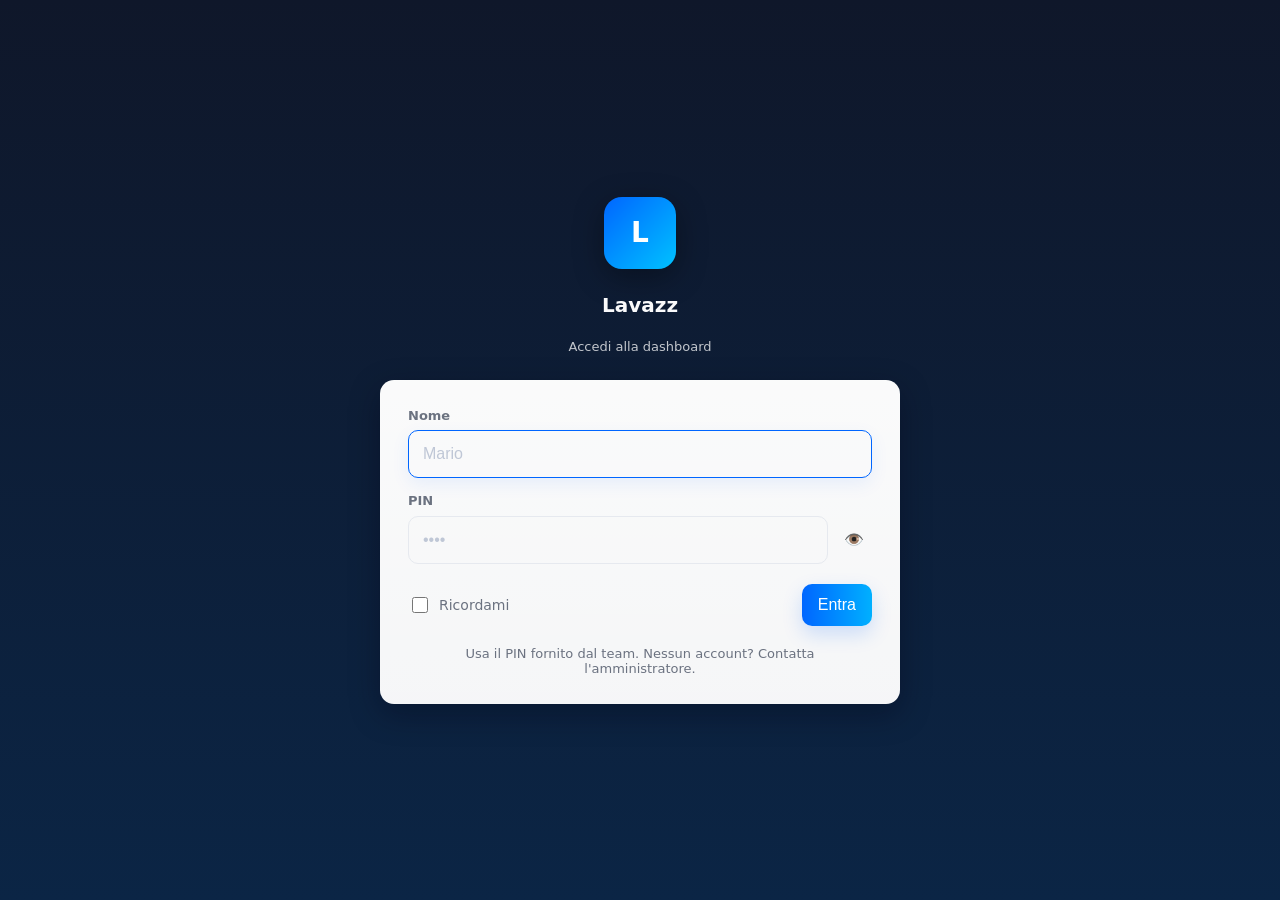
<file: index.html>
<!DOCTYPE html>
<html lang="it">
<head>
  <meta charset="utf-8">
  <meta name="viewport" content="width=device-width, initial-scale=1.0">
  <title>Accedi — Lavazz</title>
  <link rel="stylesheet" href="css/login.css">
</head>
<body>
  <main class="page">
    <div class="brand">
      <!-- Sustituye por tu logo si quieres -->
      <div class="logo" aria-hidden="true">L</div>
      <h1 class="brand-title">Lavazz</h1>
      <p class="brand-sub">Accedi alla dashboard</p>
    </div>

    <form id="login-form" class="login-card" autocomplete="on" novalidate>
      <div class="field">
        <label for="login-name" class="label">Nome</label>
        <input id="login-name" name="name" type="text" inputmode="text" autocomplete="name"
               placeholder="Mario" required aria-required="true" />
      </div>

      <div class="field">
        <label for="login-pin" class="label">PIN</label>
        <div class="input-row">
          <input id="login-pin" name="pin" type="password" inputmode="numeric" autocomplete="one-time-code"
                 placeholder="••••" required aria-required="true" pattern="\d{4,}" />
          <button type="button" id="toggle-pin" class="icon-btn" aria-label="Mostra PIN" title="Mostra PIN">👁️</button>
        </div>
      </div>

      <div class="controls">
        <label class="remember">
          <input id="remember" type="checkbox" />
          Ricordami
        </label>

        <button id="login-button" class="primary" type="submit" aria-live="polite">
          Entra
        </button>
      </div>

      <div id="login-error" role="status" aria-live="assertive" class="error" hidden></div>

      <div class="hint">Usa il PIN fornito dal team. Nessun account? Contatta l'amministratore.</div>
    </form>
  </main>

  <script src="js/login.js" defer></script>
</body>
</html>
</file>
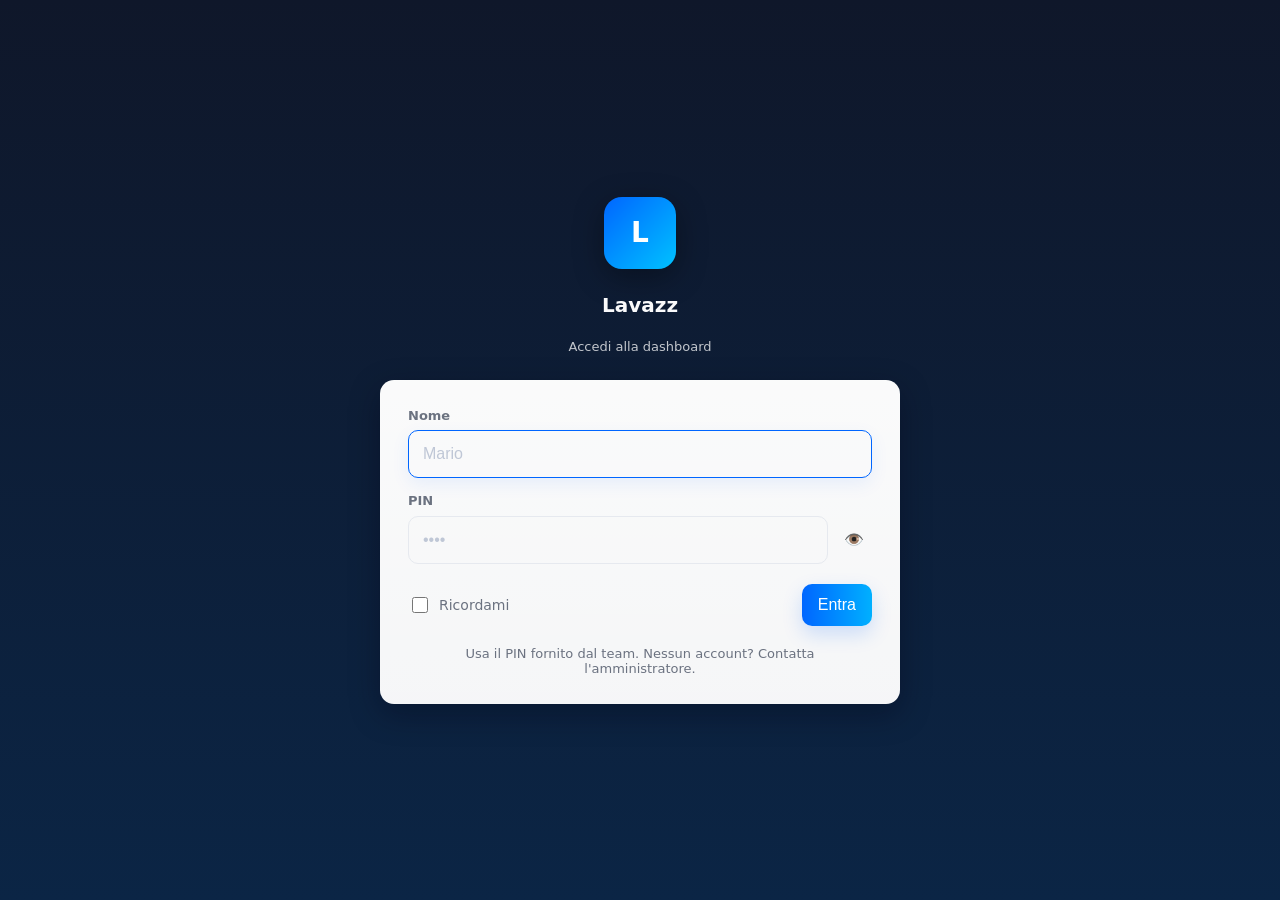
<file: app.html>
<!DOCTYPE html>
<html lang="es">
<head>
  <meta charset="UTF-8" />
  <meta name="viewport" content="width=device-width, initial-scale=1.0" />
  <title>Negocios Encontrados</title>
  <link rel="stylesheet" href="css/app.css" />
</head>
<body>
  <header class="site-header">
    <div class="container">
      <div class="brand">
        <div class="brand-logo" aria-hidden="true">L</div>
        <div>
          <h1 class="site-title">Negozi Trovati</h1>
          <p class="site-sub">Splora, chiama e registra</p>
        </div>
      </div>

      <div class="controls">
        <input id="search" class="search" type="search" placeholder="Buscar por nombre o dirección" />
      </div>
    </div>
  </header>

  <main class="container main">
    <section id="results" class="grid" aria-live="polite"></section>
  </main>

  <!-- popup menu: se crea dinámicamente por js -->
  <!--DAI fai sto refresh-->
  <script src="js/app.js"></script>
</body>
</html>
</file>
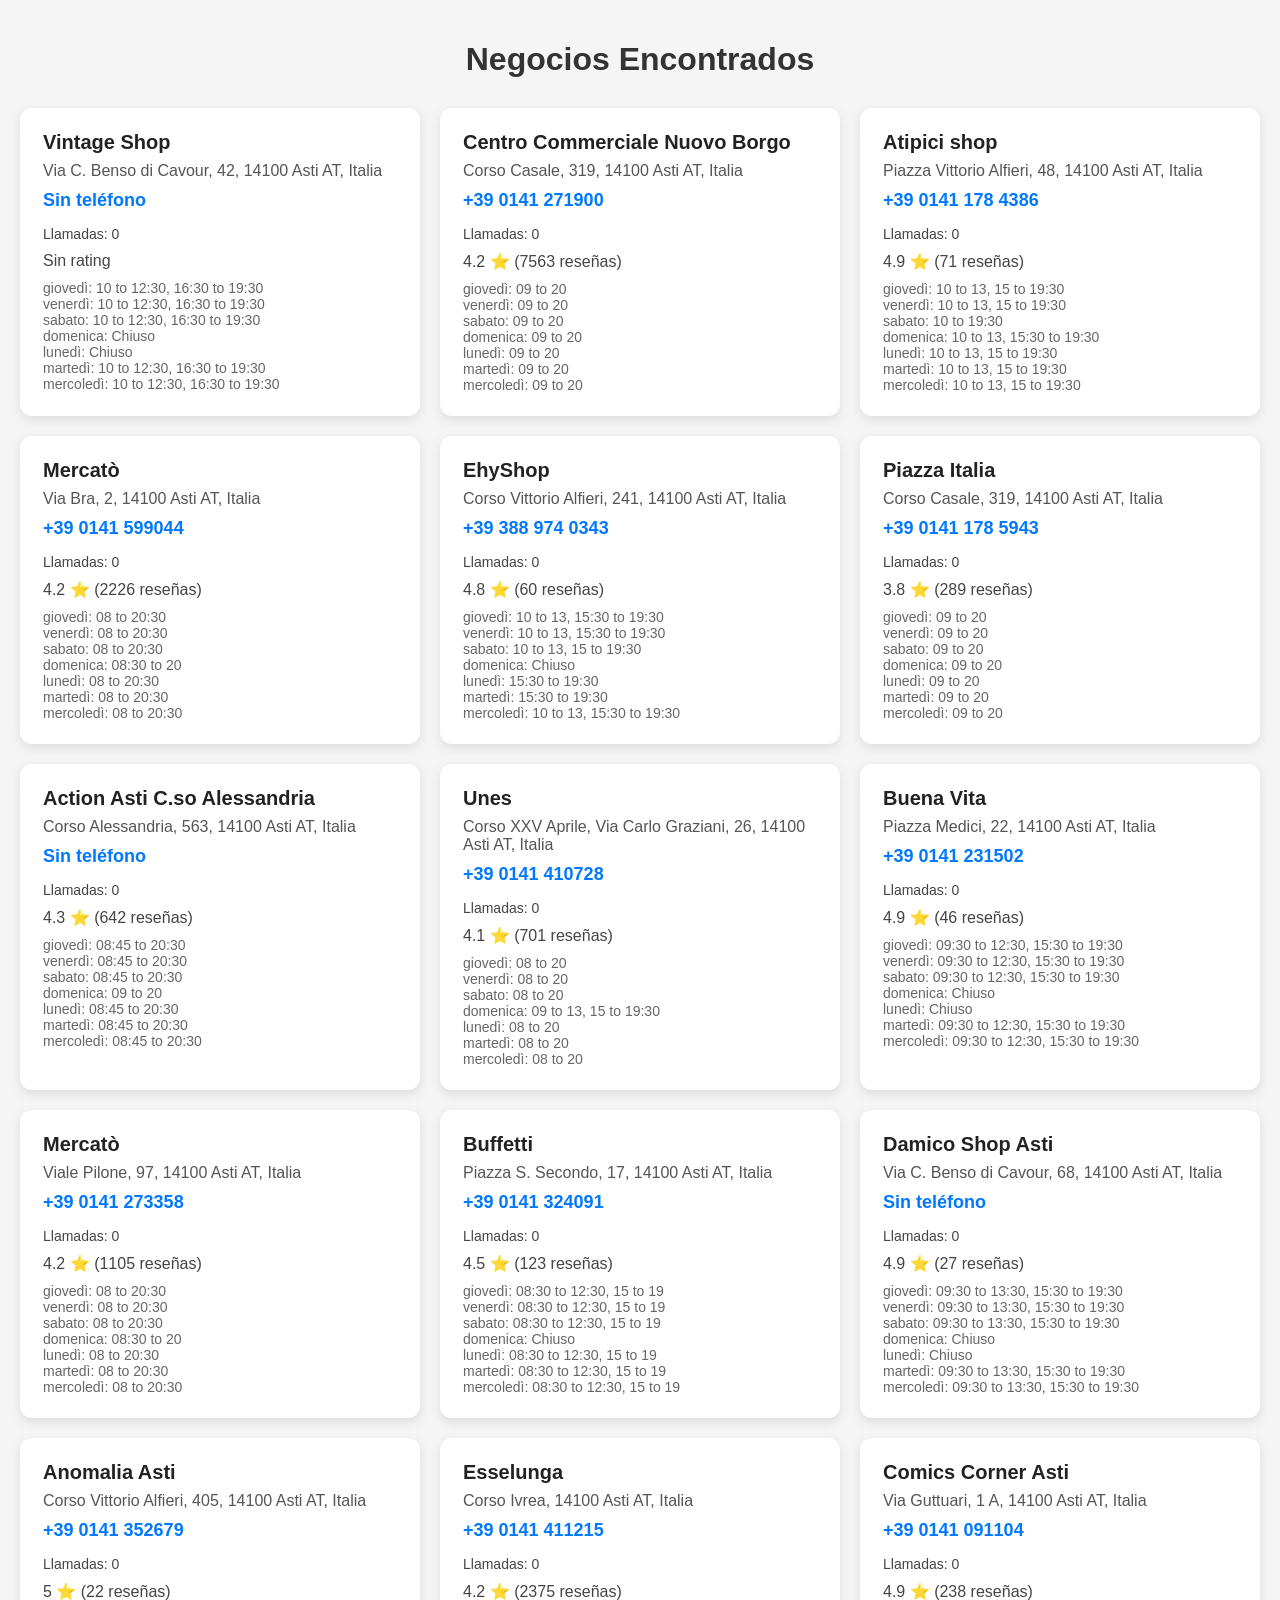
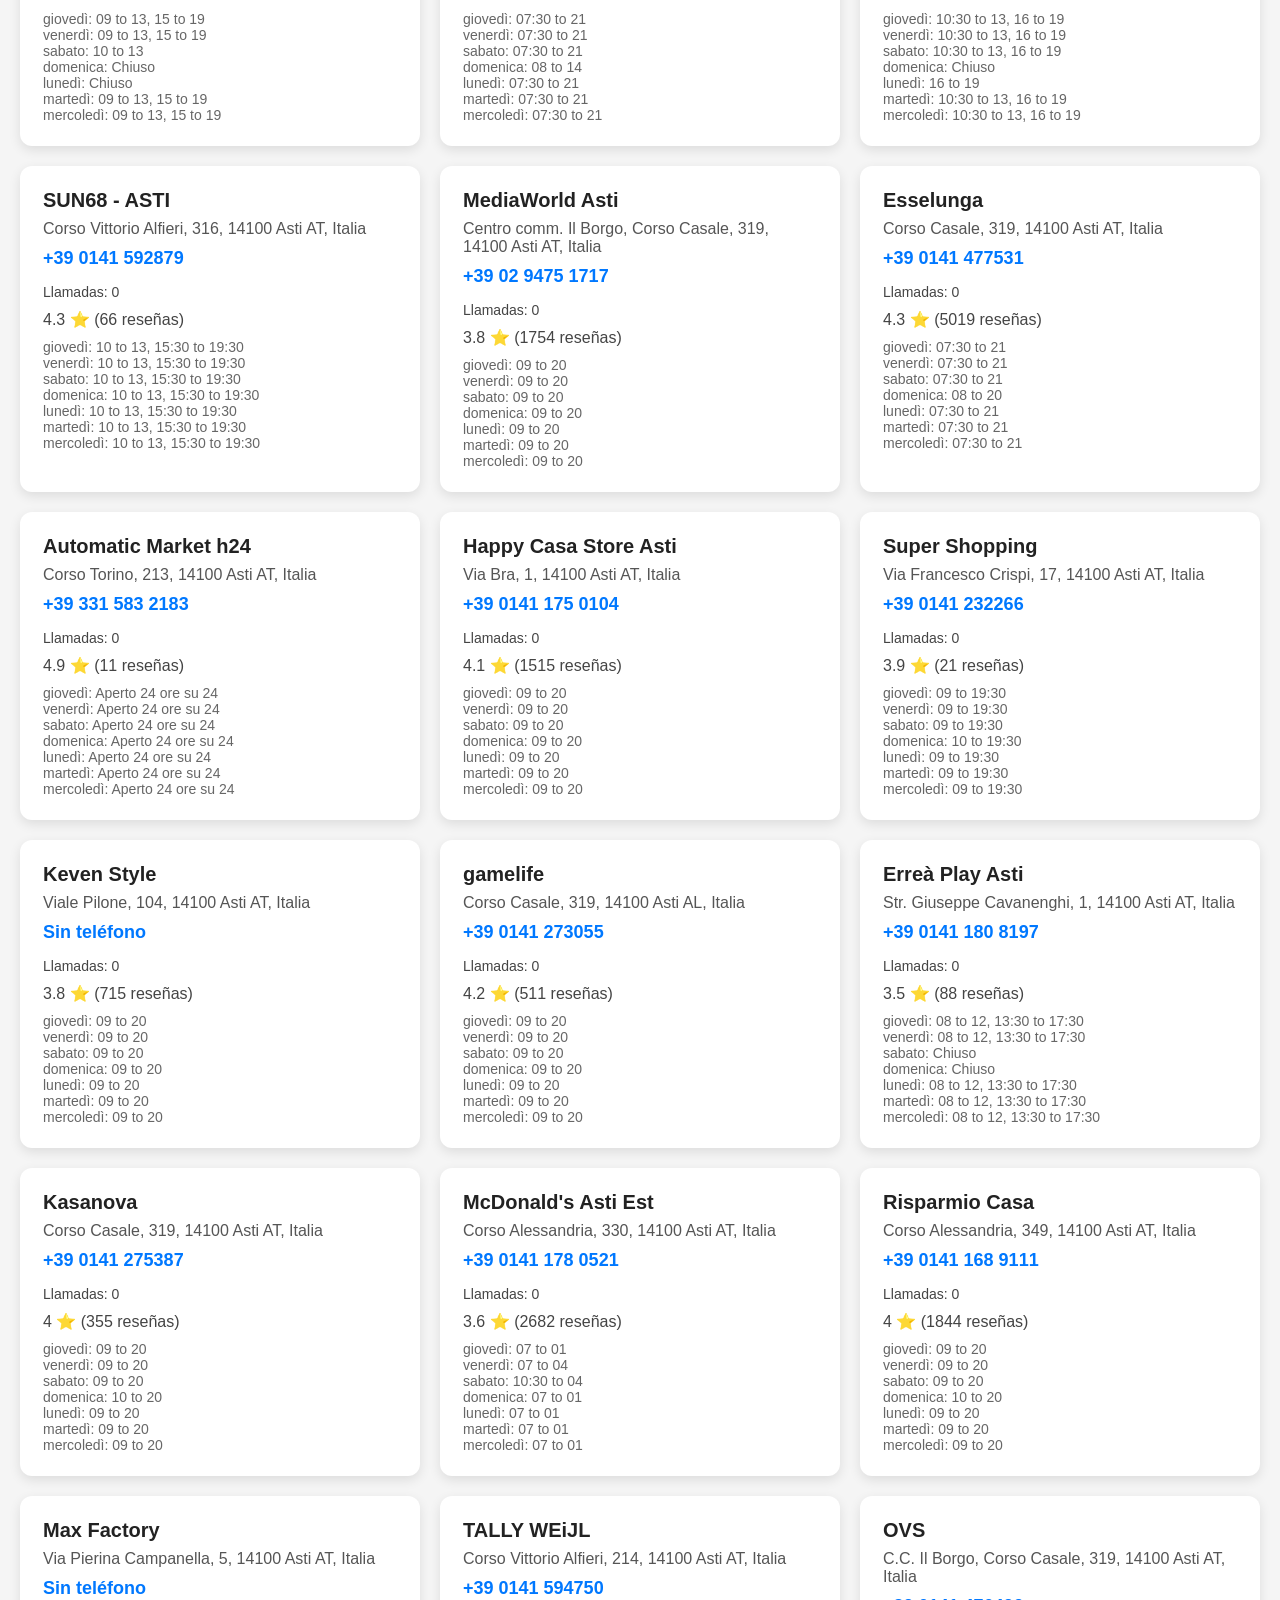
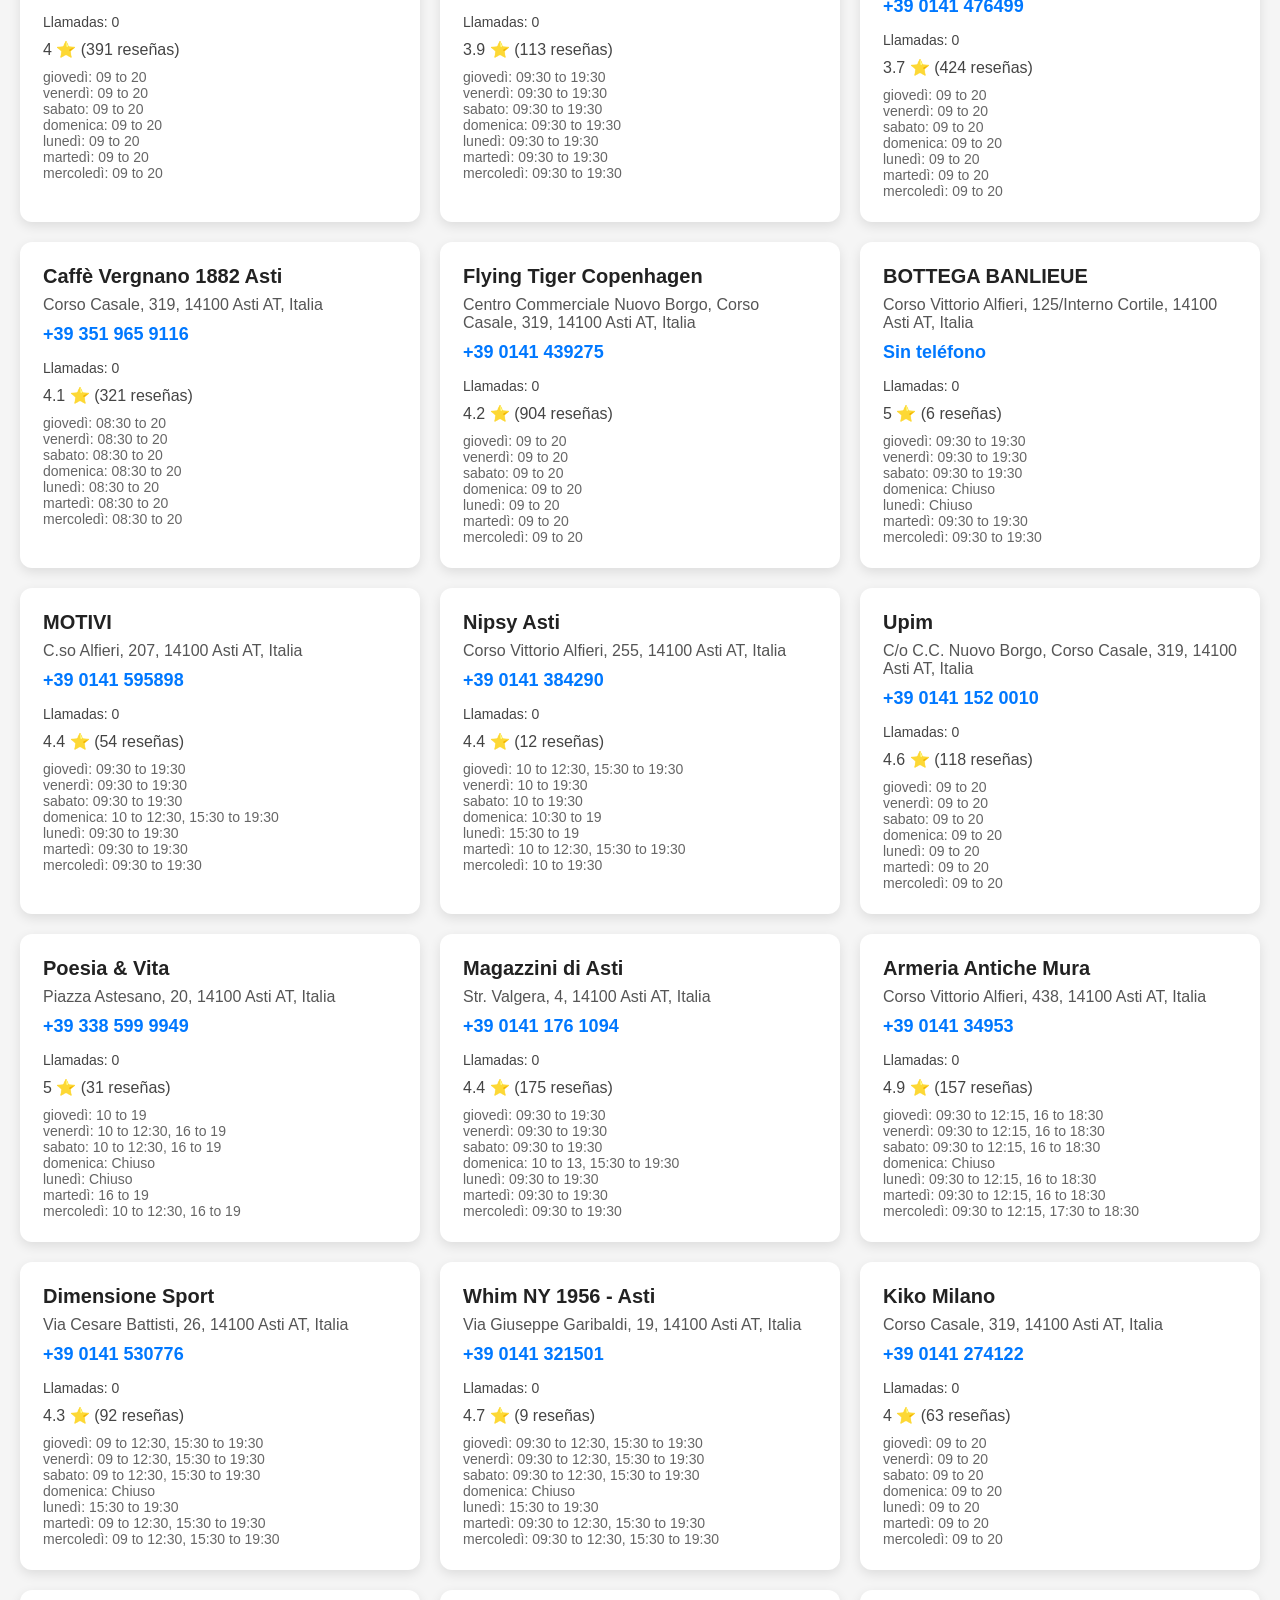
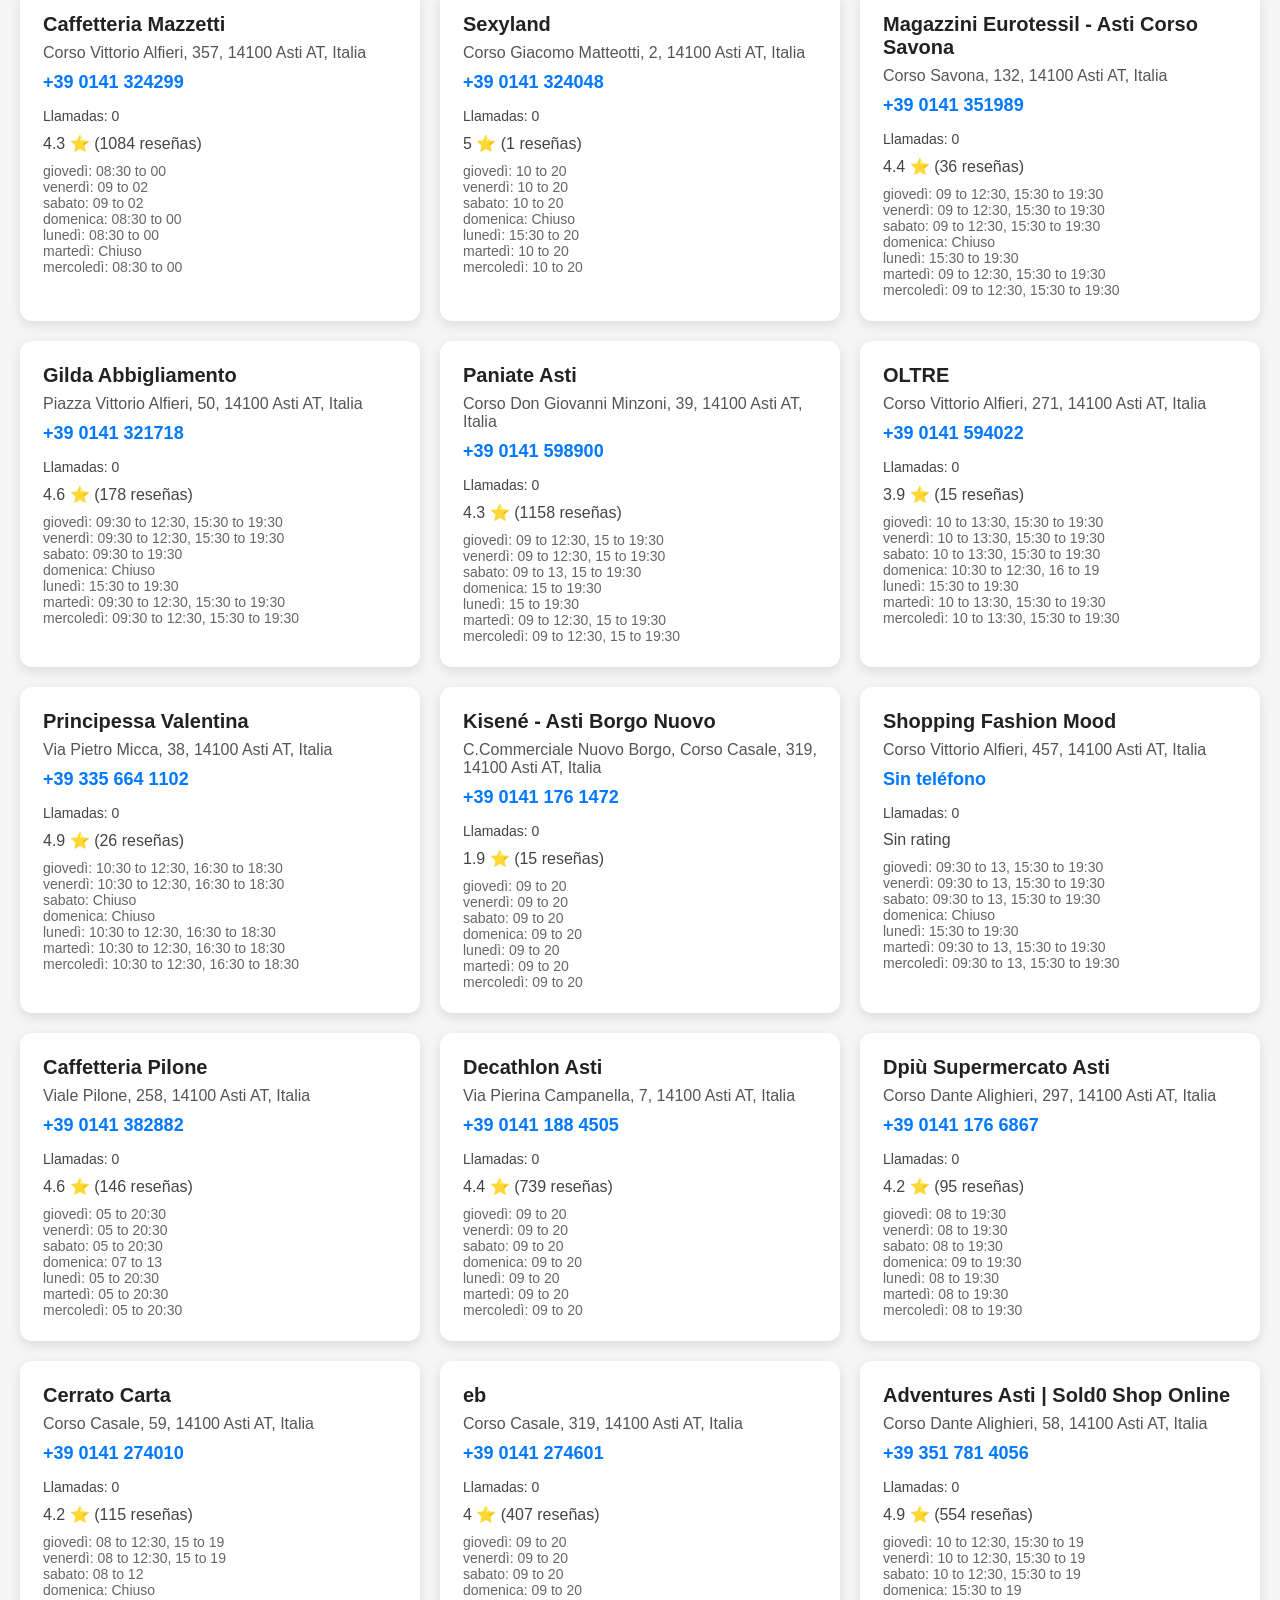
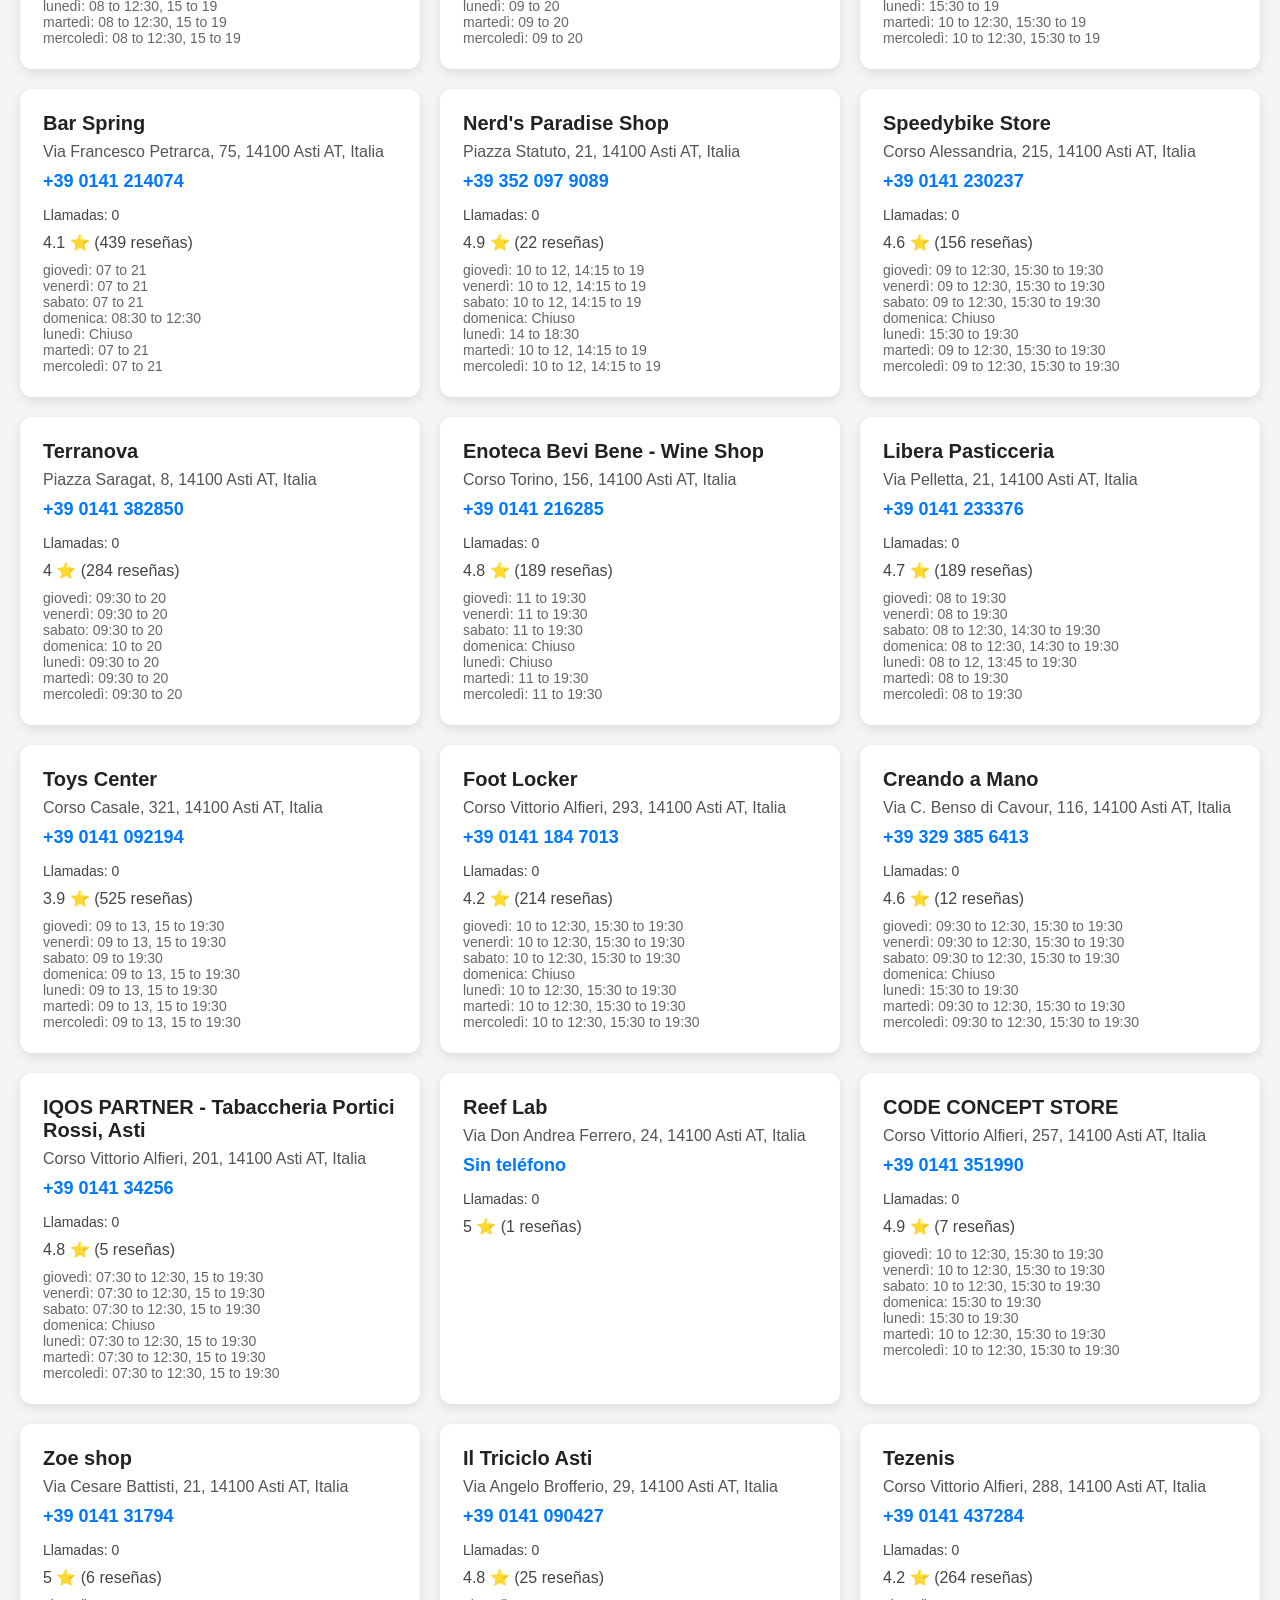
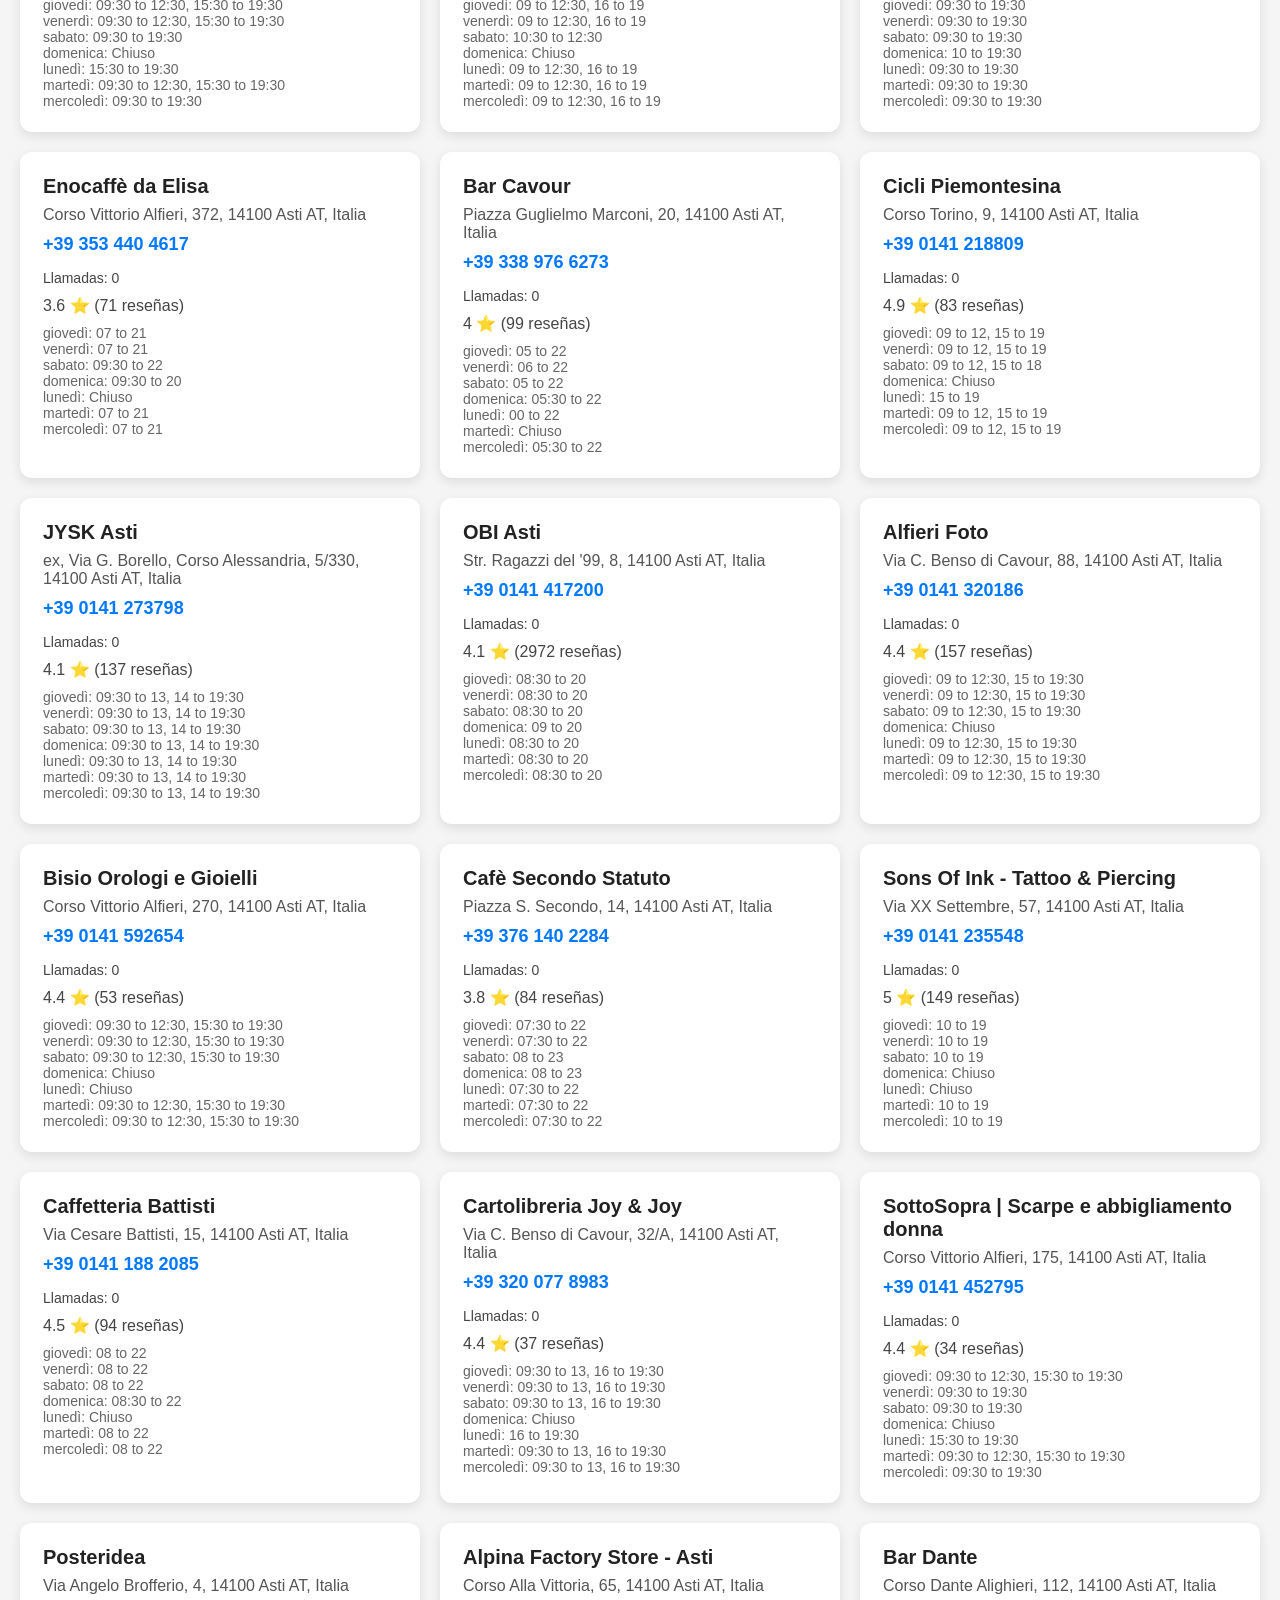
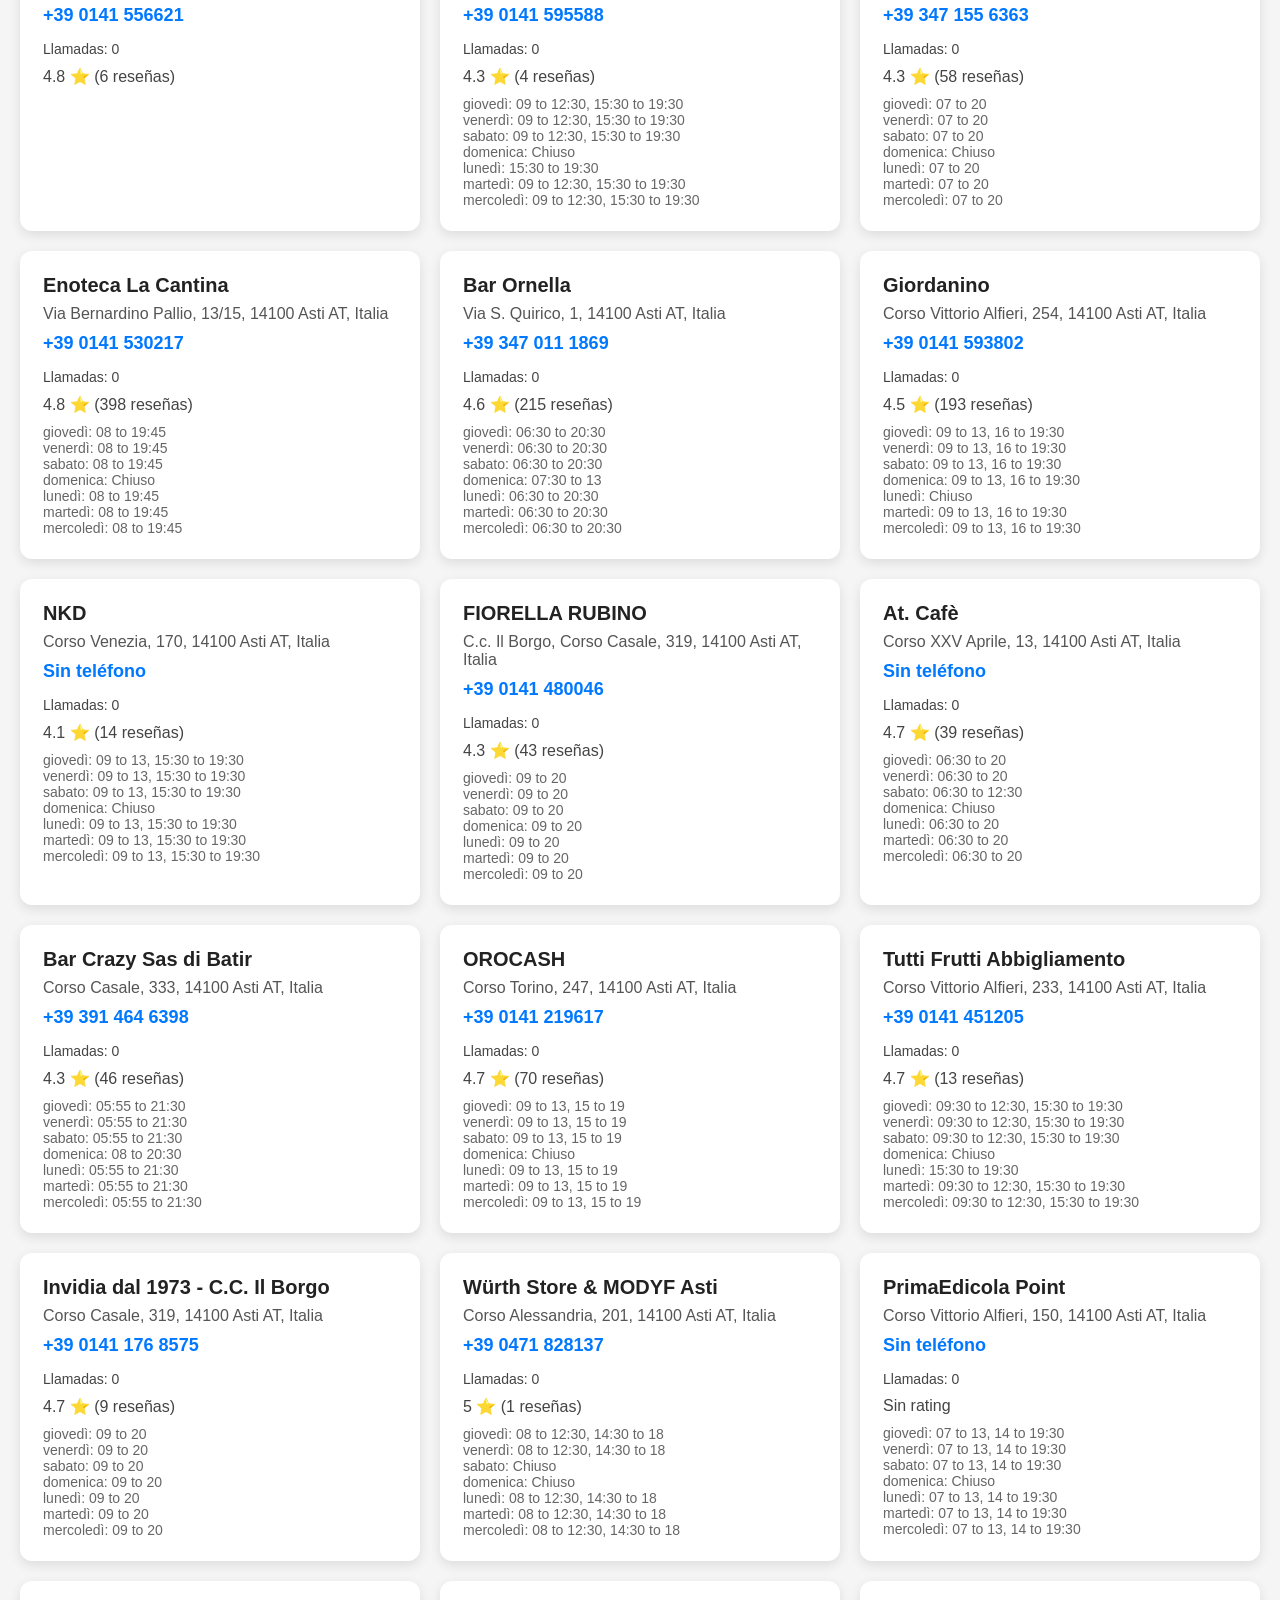
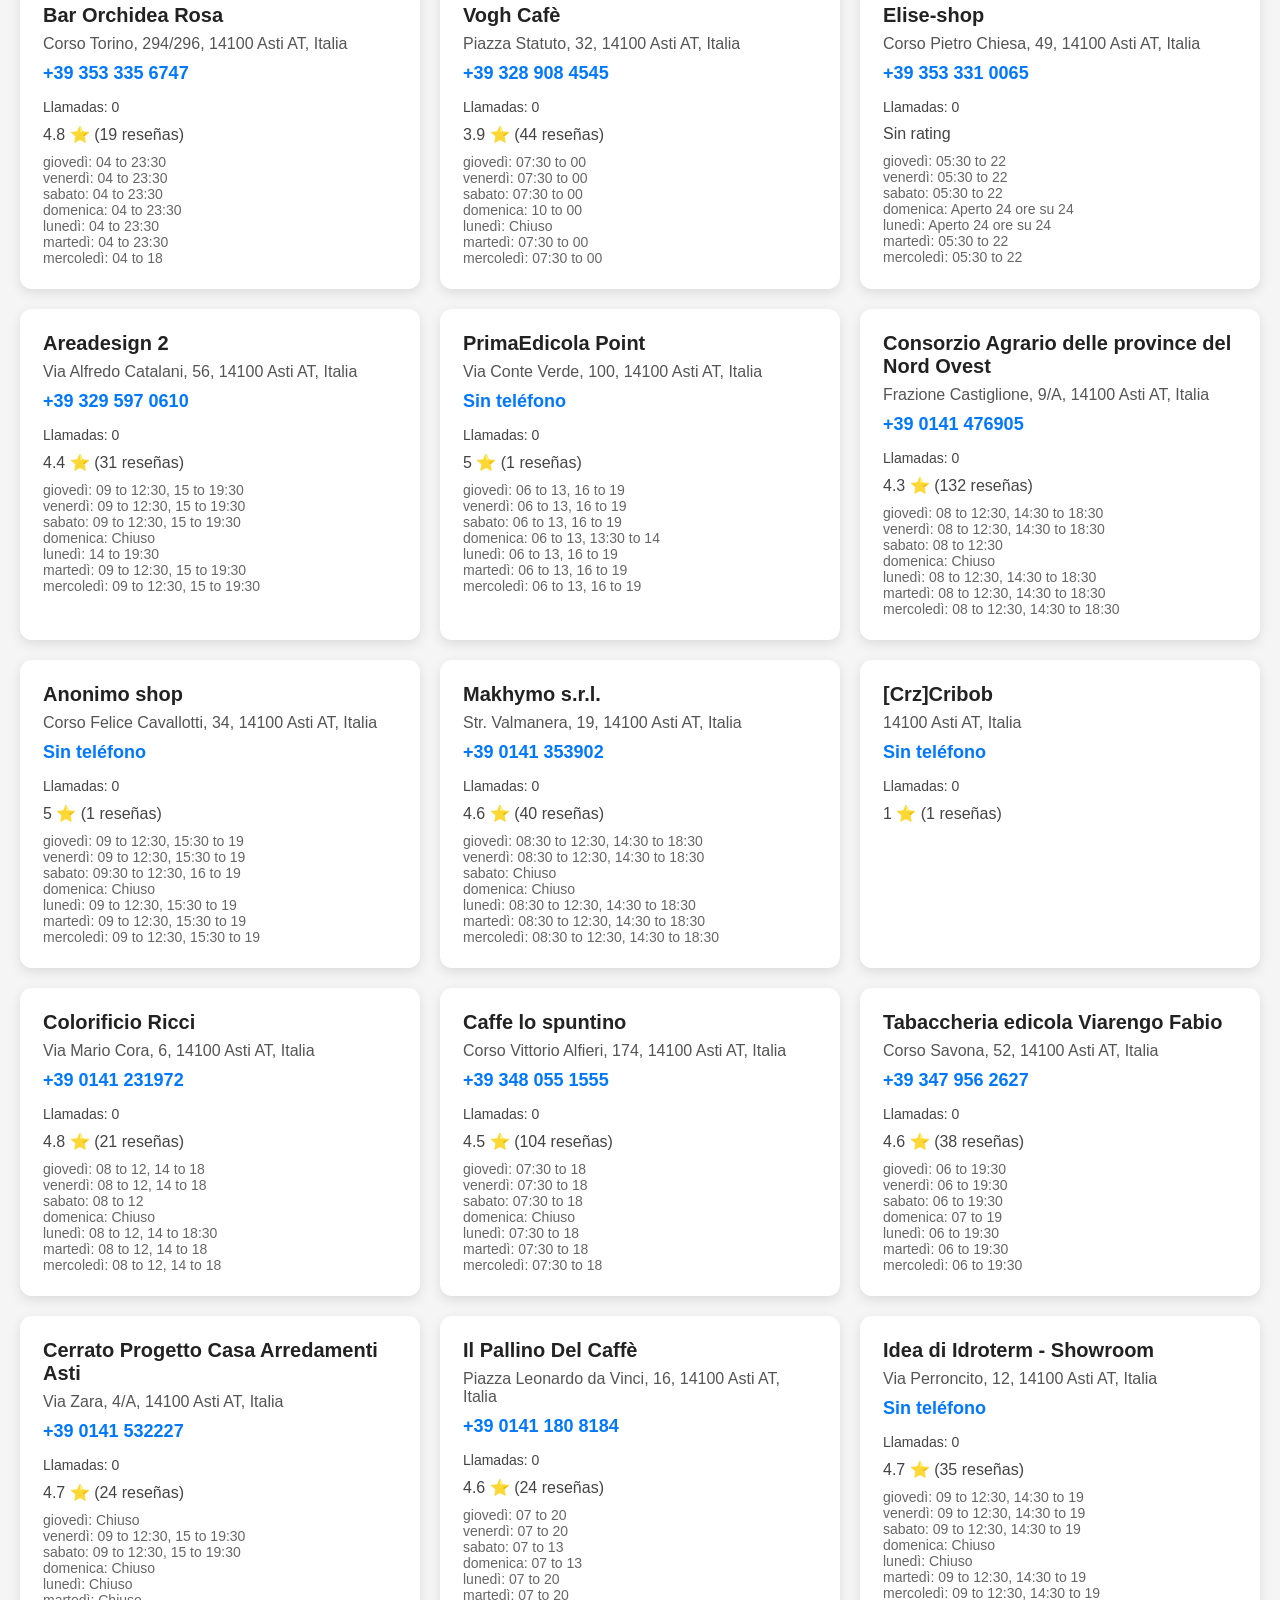
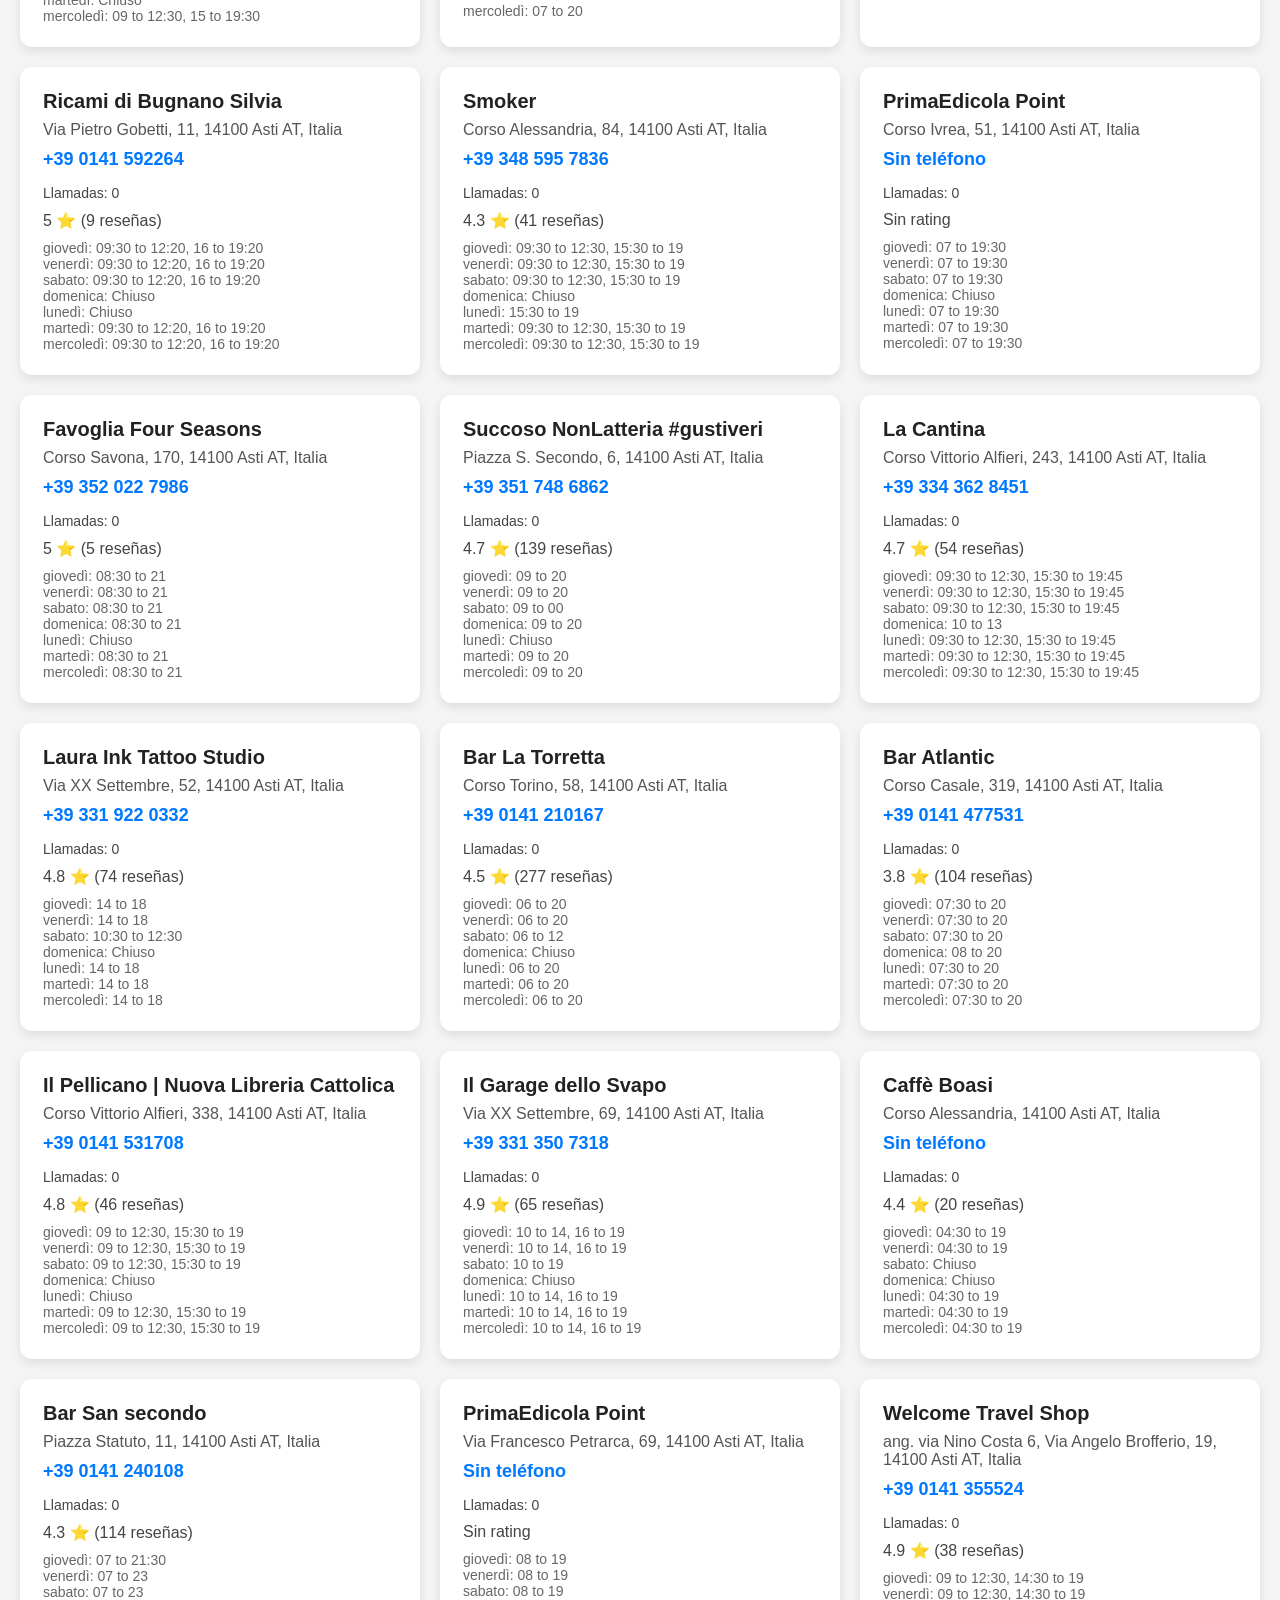
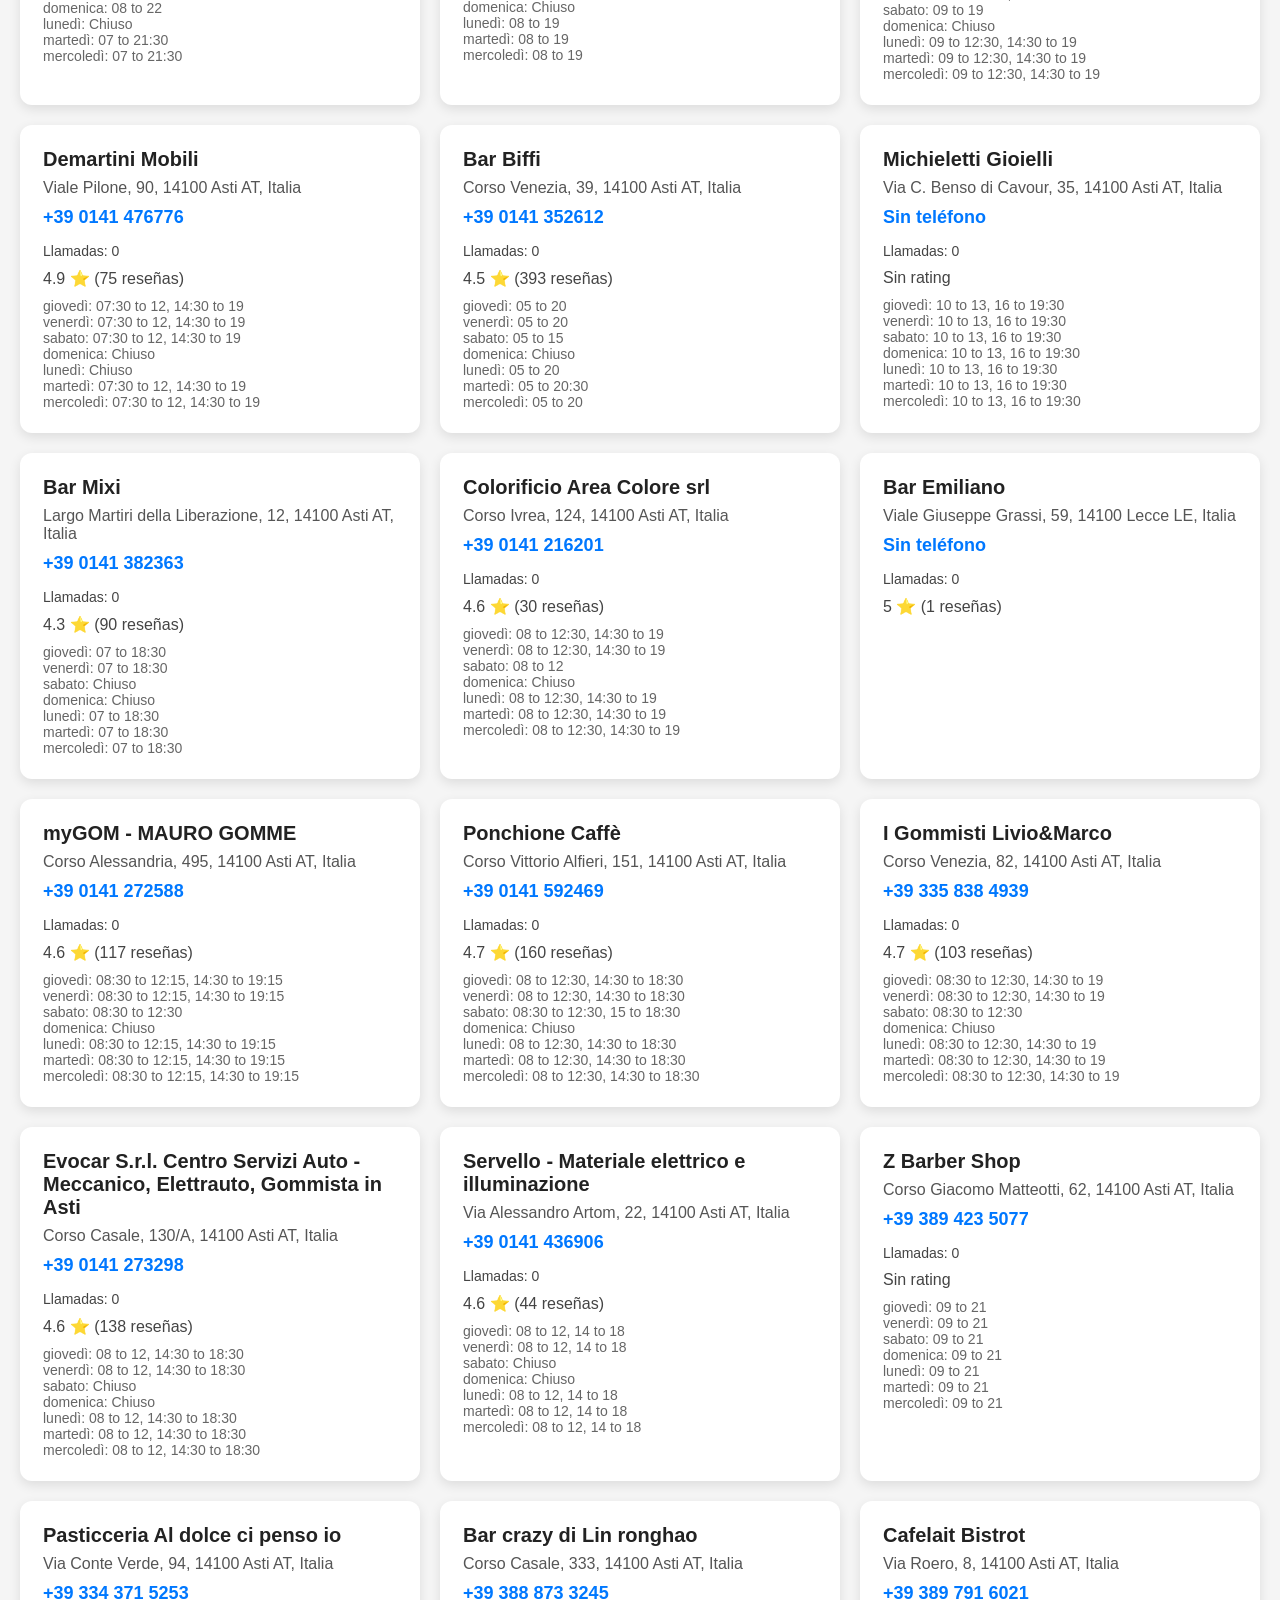
<file: home.html>
<!DOCTYPE html>
<html lang="es">
<head>
    <meta charset="UTF-8">
    <title>Negocios Encontrados</title>
    <style>
        body {
            font-family: Arial, sans-serif;
            background: #f5f5f5;
            margin: 0;
            padding: 20px;
        }

        h1 {
            text-align: center;
            color: #333;
            margin-bottom: 30px;
        }

        .container {
            display: grid;
            grid-template-columns: repeat(auto-fill, minmax(320px, 1fr));
            gap: 20px;
        }

        .card {
            background: white;
            padding: 20px;
            border-radius: 12px;
            box-shadow: 0 4px 12px rgba(0,0,0,0.1);
            transition: 0.2s;
            border: 3px solid transparent;
        }

        .card:hover {
            transform: scale(1.02);
        }

        .card.convencido {
            border-color: #2ecc71 !important; /* verde */
        }

        .card.rechazado {
            border-color: #e74c3c !important; /* rojo */
        }

        .title {
            font-size: 20px;
            font-weight: bold;
            color: #222;
            margin-bottom: 8px;
        }

        .address {
            color: #555;
            margin-bottom: 10px;
        }

        .phone {
            font-size: 18px;
            font-weight: bold;
            color: #0078ff;
            cursor: pointer;
            margin-bottom: 10px;
            display: inline-block;
        }

        .rating {
            margin-top: 10px;
            color: #444;
        }

        .hours {
            margin-top: 10px;
            font-size: 14px;
            color: #666;
            white-space: pre-line;
        }

        .popup-menu {
            position: absolute;
            background: white;
            border-radius: 10px;
            box-shadow: 0 4px 12px rgba(0,0,0,0.2);
            padding: 10px;
            z-index: 9999;
            display: flex;
            flex-direction: column;
            gap: 8px;
        }

        .popup-menu button {
            padding: 8px 12px;
            border: none;
            border-radius: 6px;
            cursor: pointer;
            font-size: 15px;
        }

        .popup-menu button:hover {
            background: #eee;
        }

        .call-counter {
            margin-top: 5px;
            font-size: 14px;
            color: #444;
        }
    </style>
</head>
<body>

<h1>Negocios Encontrados</h1>

<div class="container" id="results"></div>

<script>
    async function loadData() {
        const response = await fetch("resultados.json");
        const data = await response.json();

        const container = document.getElementById("results");

        data.forEach(item => {
            const card = document.createElement("div");
            card.className = "card";

            const title = item.title || "Sin nombre";
            const phone = item.phone || "Sin teléfono";
            const address = item.address || "Sin dirección";
            const rating = item.totalScore 
                ? `${item.totalScore} ⭐ (${item.reviewsCount || 0} reseñas)` 
                : "Sin rating";

            let hours = "";
            if (item.openingHours) {
                hours = item.openingHours
                    .map(h => `${h.day}: ${h.hours}`)
                    .join("\n");
            }

            const phoneId = item.placeId || item.title.replace(/\s+/g, "_");

            const callCount = localStorage.getItem(`calls_${phoneId}`) || 0;

            card.innerHTML = `
                <div class="title">${title}</div>
                <div class="address">${address}</div>

                <div class="phone" data-phone="${phone}" data-id="${phoneId}">
                    ${phone}
                </div>

                <div class="call-counter" id="counter_${phoneId}">
                    Llamadas: ${callCount}
                </div>

                <div class="rating">${rating}</div>
                <div class="hours">${hours}</div>
            `;

            container.appendChild(card);

            // Aplicar color si ya tiene estado guardado
            applyStatusColor(phoneId);
        });

        // Activar eventos después de crear los elementos
        document.querySelectorAll(".phone").forEach(el => {
            el.addEventListener("click", function (e) {
                e.stopPropagation();
                openMenu(this.dataset.phone, this.dataset.id, this);
            });
        });
    }

    function openMenu(phone, id, element) {
        closeExistingMenus();

        const menu = document.createElement("div");
        menu.className = "popup-menu";

        menu.innerHTML = `
            <button onclick="callNumber('${phone}', '${id}')">📞 Llamar</button>
            <button onclick="markStatus('${id}', 'convencido')">✔️ Convencido</button>
            <button onclick="markStatus('${id}', 'rechazado')">❌ Rechazado</button>
        `;

        document.body.appendChild(menu);

        const rect = element.getBoundingClientRect();
        menu.style.top = rect.bottom + "px";
        menu.style.left = rect.left + "px";

        setTimeout(() => {
            document.addEventListener("click", closeExistingMenus, { once: true });
        }, 100);
    }

    function closeExistingMenus() {
        document.querySelectorAll(".popup-menu").forEach(m => m.remove());
    }

    function callNumber(phone, id) {
        incrementCounter(id);
        saveHistory(id, "Llamada");
        window.location.href = `tel:${phone}`;
        closeExistingMenus();
    }

    function markStatus(id, status) {
        incrementCounter(id);
        saveHistory(id, status);

        localStorage.setItem(`status_${id}`, status);
        applyStatusColor(id);

        closeExistingMenus();
    }

    function applyStatusColor(id) {
        const status = localStorage.getItem(`status_${id}`);
        const card = document.querySelector(`[data-id="${id}"]`).closest(".card");

        card.classList.remove("convencido", "rechazado");

        if (status === "convencido") {
            card.classList.add("convencido");
        } else if (status === "rechazado") {
            card.classList.add("rechazado");
        }
    }

    function incrementCounter(id) {
        let count = parseInt(localStorage.getItem(`calls_${id}`) || "0");
        count++;
        localStorage.setItem(`calls_${id}`, count);
        document.getElementById(`counter_${id}`).innerText = `Llamadas: ${count}`;
    }

    function saveHistory(id, action) {
        const history = JSON.parse(localStorage.getItem("call_history") || "[]");

        history.push({
            id,
            action,
            timestamp: new Date().toLocaleString()
        });

        localStorage.setItem("call_history", JSON.stringify(history));
    }

    loadData();
</script>

</body>
</html>
</file>
<file: css/login.css>
:root{
  --bg-1: #0f172a;
  --bg-2: #0b2545;
  --card: #ffffff;
  --accent: #0066ff;
  --muted: #6b7280;
  --danger: #e11d48;
  --radius: 14px;
  --glass: rgba(255,255,255,0.06);
  --shadow: 0 10px 30px rgba(2,6,23,0.35);
  --max-width: 520px;
}

/* Reset minimal */
*{box-sizing:border-box}
html,body{height:100%}
body{
  margin:0;
  font-family: Inter, system-ui, -apple-system, "Segoe UI", Roboto, "Helvetica Neue", Arial;
  background: linear-gradient(180deg,var(--bg-1) 0%, var(--bg-2) 100%);
  color:#0b1220;
  -webkit-font-smoothing:antialiased;
  -moz-osx-font-smoothing:grayscale;
  display:flex;
  align-items:center;
  justify-content:center;
  padding:24px;
  min-height:100vh;
}

/* Page layout */
.page{
  width:100%;
  max-width:calc(var(--max-width) + 40px);
  display:grid;
  grid-template-columns: 1fr;
  gap:20px;
  align-items:start;
}

/* Brand area */
.brand{
  display:flex;
  align-items:center;
  gap:16px;
  color:rgba(255,255,255,0.95);
  margin-bottom:6px;
  justify-content:center;
  flex-direction:column;
  text-align:center;
}

.logo{
  width:72px;
  height:72px;
  border-radius:18px;
  background:linear-gradient(135deg,var(--accent),#00c2ff);
  display:flex;
  align-items:center;
  justify-content:center;
  color:white;
  font-weight:700;
  font-size:28px;
  box-shadow: 0 8px 30px rgba(0,0,0,0.35);
}

.brand-title{
  margin:8px 0 0;
  font-size:20px;
  color:rgba(255,255,255,0.98);
}

.brand-sub{
  margin:6px 0 0;
  color:rgba(255,255,255,0.75);
  font-size:13px;
}

/* Card */
.login-card{
  background: linear-gradient(180deg, rgba(255,255,255,0.98), rgba(255,255,255,0.96));
  border-radius: var(--radius);
  padding:28px;
  box-shadow: var(--shadow);
  width:100%;
  max-width:var(--max-width);
  margin:0 auto;
  display:flex;
  flex-direction:column;
  gap:14px;
}

/* Fields */
.field{display:flex;flex-direction:column;gap:8px}
.label{font-size:13px;color:var(--muted);font-weight:600}
input[type="text"], input[type="password"]{
  width:100%;
  padding:14px 14px;
  border-radius:10px;
  border:1px solid #e6e9ef;
  font-size:16px;
  outline:none;
  background:transparent;
  transition:box-shadow .15s, border-color .15s, transform .08s;
}
input::placeholder{color:#bfc7d6}

/* Input row for icon */
.input-row{display:flex;gap:8px;align-items:center}
.icon-btn{
  background:transparent;
  border:none;
  padding:8px;
  border-radius:8px;
  cursor:pointer;
  font-size:16px;
  display:inline-flex;
  align-items:center;
  justify-content:center;
}
.icon-btn:focus{outline:2px solid rgba(0,102,255,0.18);}

/* Focus states */
input:focus{
  border-color:var(--accent);
  box-shadow:0 6px 18px rgba(0,102,255,0.08);
  transform:translateY(-1px);
}

/* Controls */
.controls{
  display:flex;
  gap:12px;
  align-items:center;
  justify-content:space-between;
  margin-top:6px;
}
.remember{display:flex;align-items:center;gap:8px;color:var(--muted);font-size:14px}
.remember input{width:16px;height:16px}

/* Primary button */
button.primary{
  background:linear-gradient(90deg,var(--accent),#00b0ff);
  color:white;
  border:none;
  padding:12px 16px;
  border-radius:10px;
  font-size:16px;
  cursor:pointer;
  box-shadow:0 8px 20px rgba(0,102,255,0.18);
}
button.primary:active{transform:translateY(1px)}
button.primary[disabled]{opacity:.6;cursor:not-allowed}

/* Error */
.error{
  color:var(--danger);
  font-size:14px;
  margin-top:6px;
}

/* Hint */
.hint{font-size:13px;color:var(--muted);margin-top:6px;text-align:center}

/* Responsive: mobile full-height card */
@media (max-width:600px){
  body{padding:12px}
  .page{gap:12px}
  .brand{margin-bottom:0}
  .logo{width:64px;height:64px}
  .login-card{
    padding:22px;
    border-radius:14px;
    width:100%;
    max-width:100%;
    min-height: calc(100vh - 160px); /* ocupa casi todo el alto */
    display:flex;
    justify-content:center;
    flex-direction:column;
  }
  .brand-title{font-size:18px}
  .brand-sub{font-size:12px}
  input[type="text"], input[type="password"]{padding:16px;font-size:18px}
  button.primary{padding:16px;font-size:18px}
}

/* Reduced motion */
@media (prefers-reduced-motion: reduce){
  *{transition:none!important}
}
</file>
<file: css/app.css>
:root{
  --bg: #f5f5f5;
  --card: #ffffff;
  --accent: #0078ff;
  --muted: #6b7280;
  --success: #2ecc71;
  --danger: #e74c3c;
  --shadow: 0 6px 20px rgba(16,24,40,0.08);
  --radius: 12px;
  --container: 1200px;
  --gap: 20px;
  --max-card-width: 520px;
}

/* Reset / base */
*{box-sizing:border-box}
html,body{height:100%}
body{
  margin:0;
  font-family: Inter, system-ui, -apple-system, "Segoe UI", Roboto, Arial;
  background: var(--bg);
  color:#0b1220;
  -webkit-font-smoothing:antialiased;
  -moz-osx-font-smoothing:grayscale;
  line-height:1.35;
}

/* Container */
.container{
  width:100%;
  max-width:var(--container);
  margin:0 auto;
  padding:20px;
}

/* Header */
.site-header{
  background: linear-gradient(90deg, rgba(255,255,255,0.6), rgba(255,255,255,0.4));
  border-bottom: 1px solid rgba(11,18,32,0.04);
  backdrop-filter: blur(6px);
}
.site-header .container{
  display:flex;
  gap:16px;
  align-items:center;
  justify-content:space-between;
  padding:18px 20px;
}
.brand{display:flex;gap:14px;align-items:center}
.brand-logo{
  width:56px;height:56px;border-radius:10px;
  background:linear-gradient(135deg,var(--accent),#00b0ff);
  color:white;font-weight:700;font-size:22px;
  display:flex;align-items:center;justify-content:center;box-shadow:0 8px 24px rgba(0,112,255,0.12);
}
.site-title{margin:0;font-size:18px;font-weight:700}
.site-sub{margin:2px 0 0;font-size:13px;color:var(--muted)}

/* Search */
.search{
  width:360px;
  max-width:40vw;
  min-width:180px;
  padding:10px 14px;
  border-radius:10px;
  border:1px solid rgba(11,18,32,0.06);
  font-size:15px;
  outline:none;
  box-shadow:0 6px 18px rgba(2,6,23,0.02);
}
.search:focus{box-shadow:0 8px 24px rgba(0,112,255,0.08);border-color:var(--accent)}

/* Main grid */
.main{padding:18px 20px}
.grid{
  display:grid;
  grid-template-columns: repeat(auto-fill, minmax(280px, 1fr));
  gap: var(--gap);
  align-items:start;
}

/* Card */
.card{
  background:var(--card);
  border-radius:var(--radius);
  padding:18px;
  box-shadow:var(--shadow);
  border: 2px solid transparent;
  transition: transform .12s ease, box-shadow .12s ease, border-color .12s ease;
  display:flex;
  flex-direction:column;
  gap:10px;
  min-height:120px;
}
.card:hover{ transform: translateY(-6px); box-shadow: 0 18px 40px rgba(16,24,40,0.12) }

.card.convencido{ border-color: rgba(46,204,113,0.18); box-shadow: 0 12px 30px rgba(46,204,113,0.06) }
.card.rechazado{ border-color: rgba(231,76,60,0.12); box-shadow: 0 12px 30px rgba(231,76,60,0.04) }

.title{ font-size:16px; font-weight:700; color:#0b1220; margin:0 }
.address{ font-size:13px; color:var(--muted); margin-top:2px; overflow:hidden; text-overflow:ellipsis; white-space:nowrap }
.row{ display:flex; align-items:center; gap:10px; justify-content:space-between; margin-top:6px }

/* Phone */
.phone{
  color:var(--accent);
  font-weight:700;
  cursor:pointer;
  font-size:15px;
  display:inline-flex;
  align-items:center;
  gap:8px;
}
.phone .phone-icon{ font-size:14px; opacity:0.95 }

/* Rating / meta */
.meta{ font-size:13px; color:#444; display:flex; gap:10px; align-items:center }
.badge{
  background: rgba(0,120,255,0.08);
  color: var(--accent);
  padding:6px 8px;
  border-radius:8px;
  font-weight:600;
  font-size:13px;
}

/* Calls & history */
.calls{ font-size:14px; color:#222; font-weight:600 }
.history{ font-size:13px; color:var(--muted) }

/* Popup menu (positioned by JS) */
.popup-menu{
  position: fixed;
  background: white;
  padding:12px;
  border-radius:10px;
  box-shadow: 0 12px 30px rgba(2,6,23,0.18);
  display:flex;
  flex-direction:column;
  gap:8px;
  z-index:9999;
  width:220px;
}
.popup-menu button{
  padding:10px 12px;
  border-radius:8px;
  border:none;
  background:transparent;
  text-align:left;
  font-size:15px;
  cursor:pointer;
}
.popup-menu button:hover{ background: #f3f6ff }

/* Status chips */
.chips{ display:flex; gap:8px; align-items:center }
.chip{
  padding:6px 8px; border-radius:8px; font-size:13px; font-weight:600;
}
.chip.conv{ background: rgba(46,204,113,0.12); color:var(--success) }
.chip.rej{ background: rgba(231,76,60,0.08); color:var(--danger) }

/* Empty state */
.empty{
  text-align:center;
  padding:40px;
  color:var(--muted);
  font-size:15px;
}

/* Responsive tweaks */
@media (max-width: 900px){
  .search{ max-width:260px }
  .container{ padding:12px }
  .card{ padding:14px }
}
@media (max-width: 600px){
  .site-header .container{ flex-direction:column; gap:12px; align-items:stretch }
  .brand{ flex-direction:row; justify-content:flex-start; gap:12px }
  .search{ width:100%; max-width:100% }
  .grid{ grid-template-columns: 1fr; gap:14px }
  .card{ padding:16px; border-radius:14px }
  .title{ font-size:17px }
  .address{ font-size:14px; white-space:normal; display:block }
  .phone{ font-size:16px }
  .popup-menu{ width:92%; left:4% !important; bottom:18px !important; top:auto !important; border-radius:12px }
}

/* Accessibility focus */
:focus{ outline: none }
button:focus, .phone:focus, .search:focus{ box-shadow: 0 8px 24px rgba(0,112,255,0.12); border-radius:8px }
</file>
